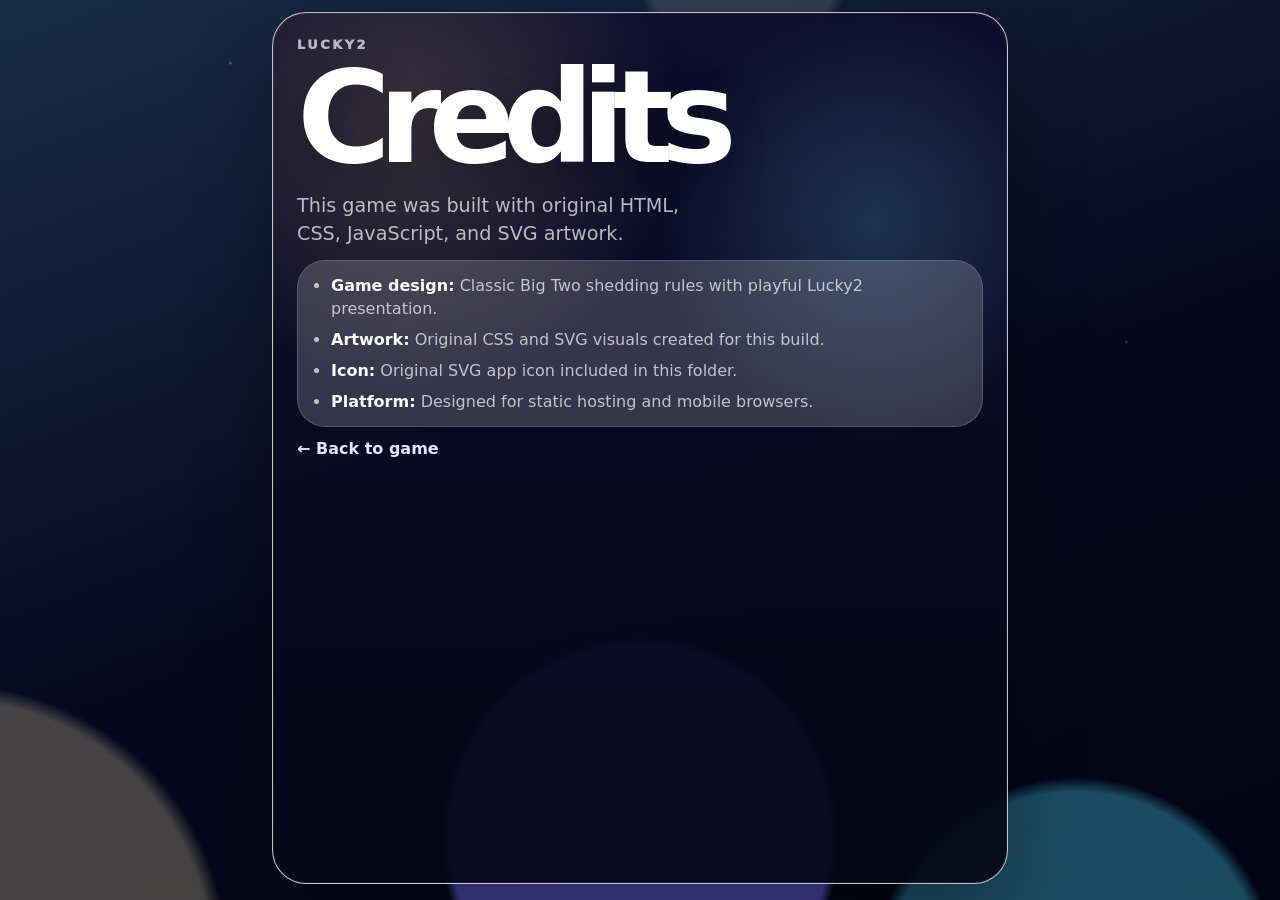
<file: credits.html>
<!doctype html>
<html lang="en">
<head>
  <meta charset="utf-8" />
  <meta name="viewport" content="width=device-width, initial-scale=1, viewport-fit=cover" />
  <meta name="theme-color" content="#140f2b" />
  <title>Credits — Lucky2</title>
  <link rel="stylesheet" href="styles.css" />
</head>
<body class="legal-page">
  <main class="app-shell">
    <section class="panel hero">
      <p class="eyebrow">Lucky2</p>
      <h1>Credits</h1>
      <p class="intro">This game was built with original HTML, CSS, JavaScript, and SVG artwork.</p>
      <section class="rules-card">
        <ul>
          <li><strong>Game design:</strong> Classic Big Two shedding rules with playful Lucky2 presentation.</li>
          <li><strong>Artwork:</strong> Original CSS and SVG visuals created for this build.</li>
          <li><strong>Icon:</strong> Original SVG app icon included in this folder.</li>
          <li><strong>Platform:</strong> Designed for static hosting and mobile browsers.</li>
        </ul>
      </section>
      <p><a href="index.html">← Back to game</a></p>
    </section>
  </main>
</body>
</html>
</file>
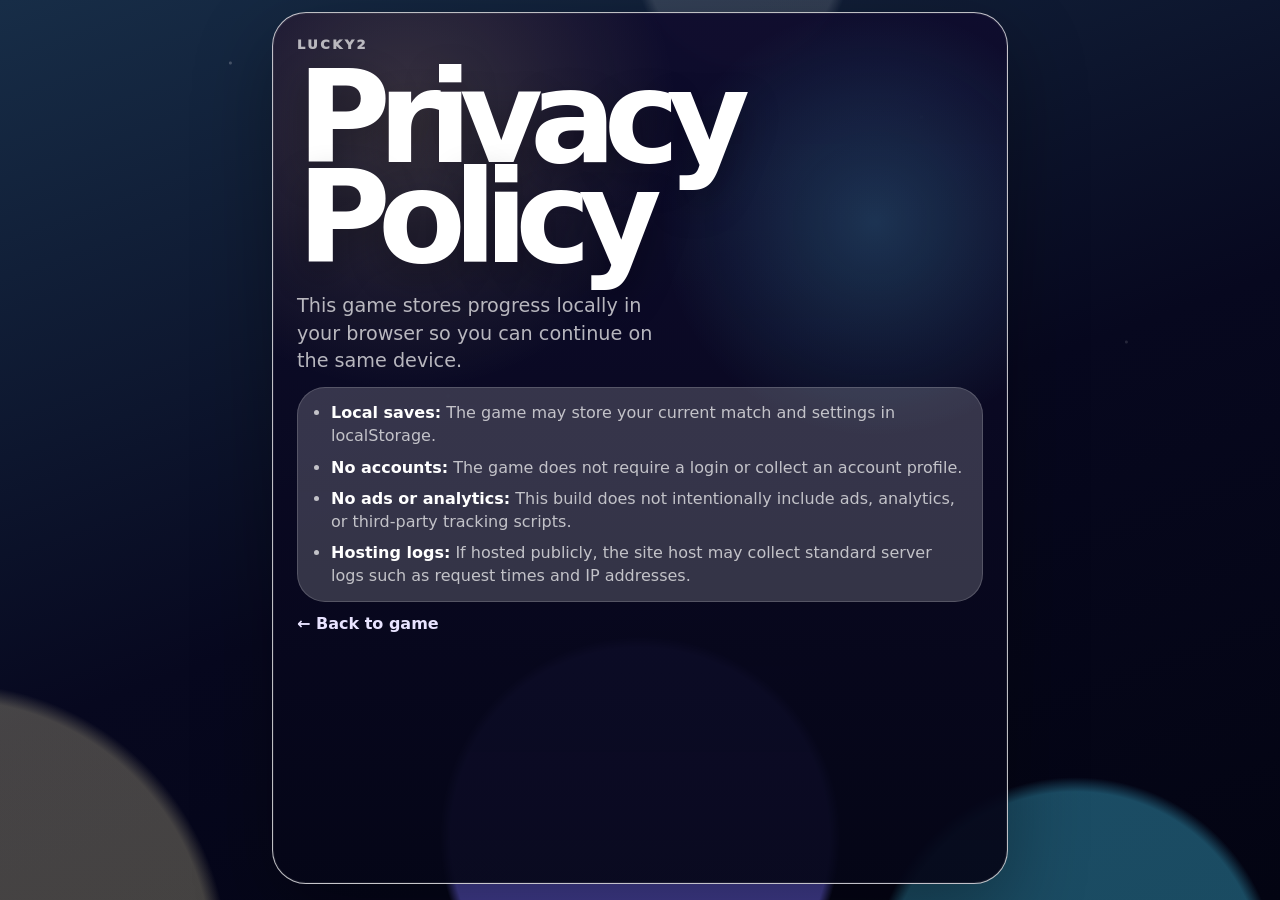
<file: privacy.html>
<!doctype html>
<html lang="en">
<head>
  <meta charset="utf-8" />
  <meta name="viewport" content="width=device-width, initial-scale=1, viewport-fit=cover" />
  <meta name="theme-color" content="#140f2b" />
  <title>Privacy Policy — Lucky2</title>
  <link rel="stylesheet" href="styles.css" />
</head>
<body class="legal-page">
  <main class="app-shell">
    <section class="panel hero">
      <p class="eyebrow">Lucky2</p>
      <h1>Privacy Policy</h1>
      <p class="intro">This game stores progress locally in your browser so you can continue on the same device.</p>
      <section class="rules-card">
        <ul>
          <li><strong>Local saves:</strong> The game may store your current match and settings in localStorage.</li>
          <li><strong>No accounts:</strong> The game does not require a login or collect an account profile.</li>
          <li><strong>No ads or analytics:</strong> This build does not intentionally include ads, analytics, or third-party tracking scripts.</li>
          <li><strong>Hosting logs:</strong> If hosted publicly, the site host may collect standard server logs such as request times and IP addresses.</li>
        </ul>
      </section>
      <p><a href="index.html">← Back to game</a></p>
    </section>
  </main>
</body>
</html>
</file>
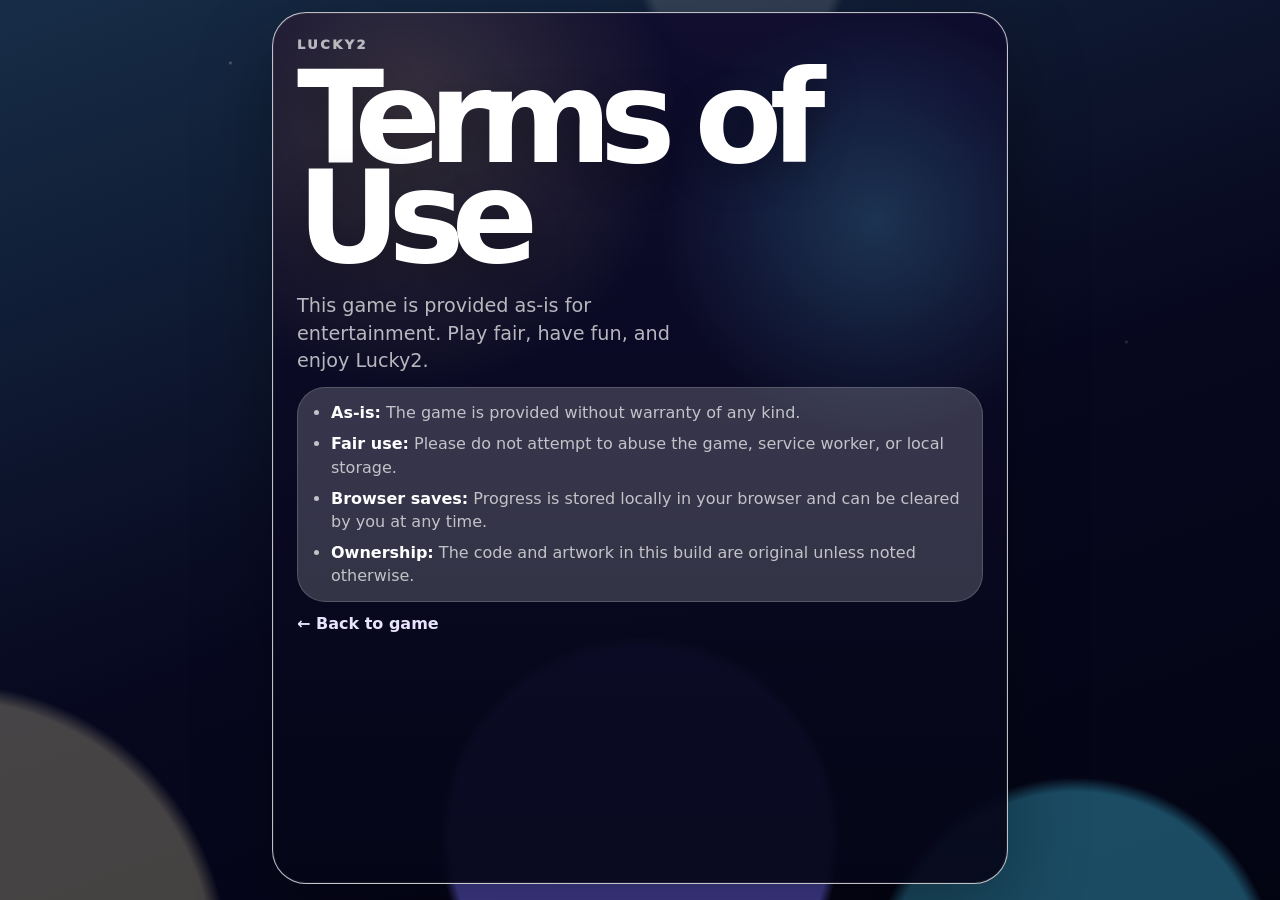
<file: terms.html>
<!doctype html>
<html lang="en">
<head>
  <meta charset="utf-8" />
  <meta name="viewport" content="width=device-width, initial-scale=1, viewport-fit=cover" />
  <meta name="theme-color" content="#140f2b" />
  <title>Terms — Lucky2</title>
  <link rel="stylesheet" href="styles.css" />
</head>
<body class="legal-page">
  <main class="app-shell">
    <section class="panel hero">
      <p class="eyebrow">Lucky2</p>
      <h1>Terms of Use</h1>
      <p class="intro">This game is provided as-is for entertainment. Play fair, have fun, and enjoy Lucky2.</p>
      <section class="rules-card">
        <ul>
          <li><strong>As-is:</strong> The game is provided without warranty of any kind.</li>
          <li><strong>Fair use:</strong> Please do not attempt to abuse the game, service worker, or local storage.</li>
          <li><strong>Browser saves:</strong> Progress is stored locally in your browser and can be cleared by you at any time.</li>
          <li><strong>Ownership:</strong> The code and artwork in this build are original unless noted otherwise.</li>
        </ul>
      </section>
      <p><a href="index.html">← Back to game</a></p>
    </section>
  </main>
</body>
</html>
</file>
<file: styles.css>
:root {
  --ink: #f8f7ff;
  --deep: #07081f;
  --void: #0d0b2d;
  --moon-panel: rgba(237, 236, 242, 0.78);
  --moon-panel-2: rgba(220, 219, 226, 0.86);
  --muted: rgba(255, 255, 255, 0.68);
  --dark-text: #151a35;
  --pink: #d94d79;
  --blue: #5bd6ff;
  --violet: #8561ff;
  --gold: #ffe49a;
  --radius: 34px;
  font-family: Inter, ui-rounded, system-ui, -apple-system, BlinkMacSystemFont, "Segoe UI", sans-serif;
}

* { box-sizing: border-box; -webkit-tap-highlight-color: transparent; }
html, body { min-height: 100%; }
body {
  margin: 0;
  color: var(--ink);
  background:
    radial-gradient(circle at 50% 93%, rgba(88, 82, 190, 0.72) 0 18%, transparent 19%),
    radial-gradient(circle at 84% 109%, rgba(58, 174, 208, 0.42) 0 13%, transparent 14%),
    radial-gradient(circle at -4% 107%, rgba(232, 221, 168, 0.28) 0 16%, transparent 17%),
    radial-gradient(circle at 58% -4%, rgba(255, 255, 255, 0.14) 0 8%, transparent 9%),
    linear-gradient(160deg, #172d47 0%, #07081f 54%, #030412 100%);
  display: grid;
  place-items: start center;
  min-height: 100dvh;
  overflow-x: hidden;
  overflow-y: auto;
}
body::before {
  content: '';
  position: fixed;
  inset: 0;
  pointer-events: none;
  background:
    radial-gradient(circle at 18% 7%, rgba(255,255,255,0.22) 0 1px, transparent 2px),
    radial-gradient(circle at 72% 13%, rgba(255,255,255,0.2) 0 1px, transparent 2px),
    radial-gradient(circle at 88% 38%, rgba(255,255,255,0.12) 0 1px, transparent 2px),
    radial-gradient(circle at 35% 44%, rgba(255,255,255,0.10) 0 1px, transparent 2px);
}

a { color: #e8e3ff; text-decoration: none; font-weight: 900; }
a:hover { text-decoration: underline; }
button, select { font: inherit; }
button {
  border: 0;
  min-height: 48px;
  border-radius: 22px;
  cursor: pointer;
  font-weight: 950;
  letter-spacing: -0.02em;
  touch-action: manipulation;
  transition: transform 140ms ease, filter 140ms ease, box-shadow 140ms ease;
}
button:active { transform: scale(0.97); }
button:disabled { opacity: 0.58; cursor: not-allowed; }
.hidden { display: none !important; }

.app-shell {
  width: min(100%, 760px);
  min-height: 100%;
  margin: 0 auto;
  padding: max(12px, env(safe-area-inset-top)) 12px max(16px, env(safe-area-inset-bottom));
  display: grid;
  align-items: start;
  gap: 12px;
}

.panel {
  width: 100%;
  border-radius: 34px;
  padding: clamp(16px, 4vw, 24px);
  overflow: hidden;
  position: relative;
  background: rgba(11, 10, 36, 0.88);
  border: 1.5px solid rgba(255, 255, 255, 0.74);
  box-shadow: 0 28px 80px rgba(0,0,0,0.32), inset 0 0 0 1px rgba(255,255,255,0.07);
}

/* Landing page */
.hero {
  display: grid;
  gap: 12px;
  min-height: calc(100dvh - 28px);
  align-content: start;
  background:
    radial-gradient(circle at 18% 12%, rgba(255, 228, 154, 0.18), transparent 28%),
    radial-gradient(circle at 82% 24%, rgba(91, 216, 255, 0.20), transparent 24%),
    linear-gradient(180deg, rgba(15, 12, 45, 0.96), rgba(5, 6, 23, 0.92));
}
.landing-glow {
  position: absolute;
  border-radius: 999px;
  pointer-events: none;
  filter: blur(1px);
}
.landing-glow-a { width: 210px; height: 210px; right: -78px; top: -64px; background: radial-gradient(circle, rgba(91,216,255,.28), transparent 64%); }
.landing-glow-b { width: 260px; height: 260px; left: 18%; bottom: -150px; background: radial-gradient(circle, rgba(133,97,255,.35), transparent 64%); }
.home-topbar {
  display: grid;
  grid-template-columns: repeat(3, 1fr);
  gap: 8px;
  position: relative;
  z-index: 1;
}
.mini-pill, .feature-strip span, .pill {
  display: inline-grid;
  place-items: center;
  min-height: 36px;
  padding: 0 10px;
  border-radius: 999px;
  background: rgba(255,255,255,.13);
  box-shadow: inset 0 0 0 1px rgba(255,255,255,.16);
  color: rgba(255,255,255,.86);
  font-weight: 950;
  font-size: .78rem;
  text-align: center;
}
.landing-hero-grid {
  display: grid;
  grid-template-columns: 180px 1fr;
  gap: 18px;
  align-items: center;
  position: relative;
  z-index: 1;
  padding: 4px 0 2px;
}
.brand-stage {
  min-height: 190px;
  display: grid;
  place-items: center;
}
.lucky-orb:not(.poster-orb) {
  width: 172px;
  height: 172px;
  border-radius: 48px;
  position: relative;
  background:
    radial-gradient(circle at 62% 30%, rgba(255,255,255,.95) 0 8%, transparent 9%),
    linear-gradient(145deg, #fff0a8 0%, #ff78c9 43%, #6bdcff 100%);
  box-shadow: 0 24px 54px rgba(0,0,0,.34), inset 0 0 0 2px rgba(255,255,255,.52);
  transform: rotate(-4deg);
}
.lucky-orb:not(.poster-orb)::after {
  content: '2';
  position: absolute;
  inset: 0;
  display: grid;
  place-items: center;
  color: rgba(9, 10, 33, .88);
  font-size: 6.4rem;
  font-weight: 1000;
  letter-spacing: -0.08em;
  text-shadow: 0 4px 0 rgba(255,255,255,.26);
}
.spark { position: absolute; z-index: 3; color: #fff; font-weight: 1000; text-shadow: 0 4px 16px rgba(0,0,0,.3); }
.spark-a { left: 18px; top: 18px; font-size: 1.4rem; }
.spark-b { right: 21px; bottom: 35px; font-size: 1.2rem; }
.hero-card {
  position: absolute;
  z-index: 4;
  width: 58px;
  height: 82px;
  border-radius: 18px;
  display: grid;
  grid-template-rows: auto 1fr;
  padding: 9px;
  background: linear-gradient(180deg, #fff, #eef1f7);
  color: #172733;
  box-shadow: 0 14px 25px rgba(0,0,0,.22), inset 0 0 0 1px rgba(255,255,255,.85);
}
.hero-card strong { font-size: 1.05rem; line-height: 1; }
.hero-card span { display: grid; place-items: center; font-size: 2rem; }
.hero-card-left { left: -14px; bottom: 25px; color: var(--pink); transform: rotate(-13deg); }
.hero-card-right { right: -10px; top: 24px; transform: rotate(14deg); }
.lucky-chip {
  position: absolute;
  left: 50%;
  bottom: 18px;
  z-index: 5;
  transform: translateX(-50%) rotate(4deg);
  padding: 7px 13px;
  border-radius: 999px;
  background: rgba(8,9,31,.84);
  color: #fff;
  font-size: .72rem;
  font-weight: 1000;
  letter-spacing: .14em;
  box-shadow: inset 0 0 0 1px rgba(255,255,255,.18);
}
.hero-copy-block { min-width: 0; }
.eyebrow {
  margin: 0 0 4px;
  color: rgba(255,255,255,0.68);
  font-size: 0.8rem;
  font-weight: 950;
  letter-spacing: 0.2em;
  text-transform: uppercase;
}
h1, h2, p { margin: 0; }
h1 {
  font-size: clamp(4.2rem, 17vw, 8rem);
  line-height: .78;
  letter-spacing: -0.10em;
  color: #fff;
  text-shadow: 0 14px 36px rgba(0,0,0,.32);
}
h2 { font-size: 1.25rem; line-height: 1.08; letter-spacing: -0.04em; }
.intro, .header-subtitle, .rules-card li, .section-head p, .help-copy, .trick-meta, .log-entry, .opponent-meta { color: rgba(255,255,255,0.7); line-height: 1.45; }
.intro { margin-top: 12px; font-size: clamp(1rem, 2.7vw, 1.2rem); max-width: 390px; }
.play-preview {
  display: grid;
  gap: 10px;
  position: relative;
  z-index: 1;
  border-radius: 30px;
  padding: 14px;
  background: rgba(255,255,255,.14);
  box-shadow: inset 0 0 0 1px rgba(255,255,255,.16), 0 18px 40px rgba(0,0,0,.18);
}
.preview-head {
  display: flex;
  justify-content: space-between;
  align-items: start;
  gap: 12px;
}
.preview-head h2 { color: #fff; font-size: 1.28rem; }
.preview-badge {
  flex: 0 0 auto;
  padding: 8px 12px;
  border-radius: 999px;
  background: rgba(255,255,255,.9);
  color: var(--dark-text);
  font-weight: 1000;
}
.preview-table {
  min-height: 104px;
  display: flex;
  align-items: end;
  justify-content: center;
  gap: 0;
  padding: 8px 0 2px;
}
.preview-card {
  width: 72px;
  height: 100px;
  margin-left: -14px;
  border-radius: 20px;
  display: grid;
  grid-template-rows: auto 1fr;
  padding: 10px;
  background: linear-gradient(180deg, #fff, #eef1f7);
  color: #172733;
  box-shadow: 0 15px 25px rgba(0,0,0,.22), inset 0 0 0 1px rgba(255,255,255,.86);
}
.preview-card:first-child { margin-left: 0; transform: rotate(-8deg); }
.preview-card:nth-child(2) { transform: translateY(-5px) rotate(-2deg); }
.preview-card:nth-child(3) { transform: translateY(-5px) rotate(3deg); }
.preview-card.boss { transform: translateY(-12px) rotate(8deg); box-shadow: 0 18px 30px rgba(91,216,255,.22), 0 0 0 3px rgba(255,255,255,.28); }
.preview-card.red { color: var(--pink); }
.preview-card strong { font-size: 1.2rem; line-height: 1; }
.preview-card span { display: grid; place-items: center; font-size: 2.1rem; }
.preview-copy { font-size: .92rem; }
.feature-strip { display:grid; grid-template-columns:repeat(3,minmax(0,1fr)); gap:8px; }
.settings-card, .rules-card, .trick-card, .opponents-card, .center-card, .hand-card {
  display:grid;
  gap:10px;
  border-radius:28px;
  padding:14px;
  background:rgba(230,229,236,.20);
  box-shadow:inset 0 0 0 1px rgba(255,255,255,.16);
}
.compact-settings { position: relative; z-index: 1; padding: 12px; }
.settings-card label {
  display:grid;
  gap:7px;
  color:rgba(255,255,255,.68);
  font-weight:950;
  font-size:.78rem;
  text-transform:uppercase;
  letter-spacing:.08em;
}
select {
  width:100%;
  border:0;
  color:var(--dark-text);
  background:#f3f2f6;
  border-radius:17px;
  padding:13px 12px;
  box-shadow:inset 0 -2px 5px rgba(0,0,0,.08);
}
.landing-rules { position: relative; z-index: 1; }
.rules-card ul { margin:0; padding-left:20px; display:grid; gap:8px; }
.rules-card strong { color:#fff; }
.home-actions, .actions { display:grid; grid-template-columns:repeat(2,minmax(0,1fr)); gap:10px; }
.home-actions { position: relative; z-index: 1; }
.primary {
  background:linear-gradient(115deg, #ffe394 0%, #b38cff 42%, #55d8ff 100%);
  color:#fff;
  text-shadow:0 2px 8px rgba(18,16,48,.35);
  box-shadow:0 16px 34px rgba(87,117,255,.28);
}
.home-actions .primary, .actions .primary { grid-column:1/-1; min-height:62px; font-size:1.1rem; }
.home-actions .primary { min-height: 68px; font-size: 1.22rem; }
.secondary, .ghost, .icon-button {
  color:#141a32;
  background:linear-gradient(180deg,#fafafd,#dadce2);
  box-shadow:inset 0 -3px 8px rgba(0,0,0,.11), 0 8px 16px rgba(0,0,0,.12);
}
.icon-button { width:58px; min-height:58px; display:grid; place-items:center; font-size:1.45rem; border-radius:21px; }
.footer-links {
  display:flex;
  justify-content:center;
  align-items:center;
  flex-wrap:wrap;
  gap:6px 10px;
  color:rgba(255,255,255,.58);
  font-size:.82rem;
  position: relative;
  z-index: 1;
}

.one-screen-home {
  min-height: calc(100dvh - 28px);
  max-height: calc(100dvh - 28px);
  grid-template-rows: minmax(0, 1fr) auto auto auto;
  align-content: stretch;
  justify-items: stretch;
  gap: clamp(8px, 1.8vh, 14px);
  padding: clamp(14px, 3.5vw, 22px);
}
.poster-art {
  min-height: 0;
  display: grid;
  place-items: center;
  position: relative;
  z-index: 1;
}
.poster-orb {
  width: min(48vw, 250px);
  height: min(48vw, 250px);
  max-width: 270px;
  max-height: 270px;
  border-radius: 34%;
  position: relative;
  background:
    radial-gradient(circle at 62% 30%, rgba(255,255,255,.95) 0 8%, transparent 9%),
    linear-gradient(145deg, #fff0a8 0%, #ff78c9 43%, #6bdcff 100%);
  box-shadow: 0 24px 54px rgba(0,0,0,.34), inset 0 0 0 2px rgba(255,255,255,.52);
  transform: rotate(-5deg);
}
.poster-orb::after {
  content: '2';
  position: absolute;
  inset: 0;
  display: grid;
  place-items: center;
  color: rgba(9, 10, 33, .88);
  font-size: min(32vw, 10.5rem);
  font-weight: 1000;
  letter-spacing: -0.08em;
  text-shadow: 0 4px 0 rgba(255,255,255,.26);
}
.hero-card-mid {
  left: 50%;
  bottom: -10px;
  color: var(--pink);
  transform: translateX(-50%) rotate(2deg);
}
.poster-title {
  position: relative;
  z-index: 1;
  text-align: center;
  display: grid;
  gap: 2px;
}
.poster-title h1 {
  font-size: clamp(4.1rem, 21vw, 8.5rem);
}
.poster-title .intro {
  margin: 0 auto;
  max-width: none;
  font-size: clamp(.98rem, 3.4vw, 1.22rem);
  color: rgba(255,255,255,.82);
}
.poster-actions {
  position: relative;
  z-index: 1;
}
.poster-actions .primary {
  min-height: clamp(58px, 9vh, 72px);
  font-size: clamp(1.25rem, 4.8vw, 1.6rem);
  border-radius: 26px;
}
.poster-actions .ghost {
  min-height: clamp(46px, 7vh, 54px);
}
.visual-hidden-settings {
  position: absolute;
  width: 1px;
  height: 1px;
  overflow: hidden;
  opacity: 0;
  pointer-events: none;
}
.tiny-footer {
  opacity: .72;
  font-size: .74rem;
}

/* Game screen */
.game-screen { display:grid; gap:12px; min-height: calc(100dvh - 24px); align-content:start; padding:18px; background:rgba(7,8,31,.90); }
.game-screen::after { content:''; position:absolute; left:8%; right:8%; bottom:-24%; height:46%; border-radius:50% 50% 0 0; background:radial-gradient(circle at 50% 35%, rgba(103,99,217,.56), rgba(53,52,129,.68) 62%, transparent 64%); pointer-events:none; z-index:0; }
.game-screen > * { position:relative; z-index:1; }
.game-header { display:grid; grid-template-columns:auto 1fr auto; gap:12px; align-items:center; min-height:70px; }
.header-copy { display:grid; gap:2px; }
.header-copy h2 { color:#fff; font-size:clamp(1.45rem, 7vw, 2.1rem); }
.game-screen .eyebrow { color:rgba(255,255,255,.72); }
.game-screen .header-subtitle { font-size:.92rem; }
.status-grid { display:none; }
.heat-card { display:none; }
.trick-card { min-height:138px; background:var(--moon-panel); border-radius:31px; color:var(--dark-text); box-shadow:inset 0 0 0 2px rgba(255,255,255,.25), 0 12px 20px rgba(0,0,0,.13); }
.trick-card .section-head { display:none; }
.trick-play { min-height:96px; display:flex; align-items:center; gap:6px; padding:10px; border-radius:25px; background:rgba(255,255,255,.18); box-shadow:inset 0 0 0 2px rgba(255,255,255,.19); }
.trick-play.empty { color:rgba(21,26,53,.64); justify-content:center; text-align:center; font-weight:900; }
.trick-meta { color:rgba(21,26,53,.68); font-size:.82rem; font-weight:850; }
.opponents-card, .center-card { display:none; }
.hand-card { gap:12px; background:var(--moon-panel); border-radius:31px; color:var(--dark-text); padding:14px 12px 16px; box-shadow:inset 0 0 0 2px rgba(255,255,255,.22), 0 12px 20px rgba(0,0,0,.13); }
.hand-head { display:flex; justify-content:space-between; align-items:center; gap:10px; }
.hand-head h2 { color:#fff; text-shadow:0 2px 10px rgba(20,20,44,.18); font-size:clamp(1.55rem, 7vw, 2.15rem); }
.hand-head p { display:none; }
.hand-head .pill { min-height:45px; color:#fff; background:rgba(255,255,255,.35); box-shadow:inset 0 0 0 1px rgba(255,255,255,.26); }
.hand { width:100%; display:flex; flex-wrap:nowrap; align-items:end; justify-content:flex-start; overflow:visible; padding:7px 2px 0; min-height:108px; }
.card-tile { flex:0 0 78px; width:78px; height:110px; border-radius:20px; position:relative; display:block; padding:0; color:var(--dark-text); background:linear-gradient(180deg,#fff 0%,#eef1f7 100%); box-shadow:0 10px 17px rgba(11,13,35,.20), inset 0 0 0 1px rgba(255,255,255,.8); overflow:hidden; }
.card-tile.red { color:var(--pink); }
.card-tile.black { color:#172733; }
.card-tile:not(.static):not(:first-child) { margin-left:-38px; }
.card-tile.static { flex:0 0 64px; width:64px; height:88px; margin-left:0; }
.card-glow { position:absolute; inset:0; background:radial-gradient(circle at 76% 18%, rgba(255,255,255,.98) 0 12%, transparent 13%), radial-gradient(circle at 18% 82%, rgba(132,97,255,.08), transparent 45%); pointer-events:none; }
.card-corner { position:absolute; left:10px; top:8px; display:grid; gap:0; justify-items:center; z-index:2; font-weight:950; line-height:.9; }
.card-rank { font-size:1.14rem; }
.card-suit-small { font-size:1.05rem; margin-top:4px; }
.card-suit { position:absolute; inset:0; display:grid; place-items:center; font-size:2.25rem; font-weight:950; opacity:.92; padding-top:18px; }
.card-tile.selected { transform:translateY(-14px) scale(1.04); z-index:4; box-shadow:0 18px 26px rgba(11,13,35,.30), 0 0 0 3px rgba(255,255,255,.82), 0 0 28px rgba(91,216,255,.38); }
.actions { padding:12px; border-radius:26px; background:rgba(4,5,19,.42); box-shadow:inset 0 0 0 1px rgba(255,255,255,.09); }
.actions button { min-height:58px; font-size:1rem; border-radius:22px; }
.actions .primary { min-height:72px; font-size:1.12rem; }
.help-copy { display:grid; gap:10px; color:#555f70; }
.help-copy ul { margin:0; padding-left:18px; display:grid; gap:8px; }
.help-copy strong { color:var(--dark-text); }
dialog { border:0; background:transparent; padding:0; }
dialog::backdrop { background:rgba(3,4,18,.68); backdrop-filter:blur(6px); }
.dialog-card { width:min(92vw,520px); border:0; border-radius:28px; padding:18px; background:#f8f8fb; color:var(--dark-text); box-shadow:0 28px 80px rgba(0,0,0,.34); }
.dialog-card h2 { color:var(--dark-text); margin-bottom:10px; }
.dialog-card menu { margin:18px 0 0; padding:0; display:flex; justify-content:end; }

@media (max-width: 560px) {
  body { overflow-x:hidden; }
  .app-shell { width:100%; padding:8px; }
  .panel { border-radius:28px; }
  .hero { min-height: calc(100dvh - 16px); gap: 10px; padding: 14px; }
  .one-screen-home { min-height: calc(100dvh - 16px); max-height: calc(100dvh - 16px); gap: 9px; padding: 12px; }
  .poster-orb { width: min(56vw, 220px); height: min(56vw, 220px); }
  .poster-orb::after { font-size: min(28vw, 6.6rem); }
  .poster-title h1 { font-size: clamp(3.75rem, 23vw, 5.8rem); }
  .poster-title .intro { font-size: .95rem; }
  .hero-card-mid { bottom: -6px; }
  .home-topbar { gap: 6px; }
  .mini-pill { min-height: 32px; padding: 0 6px; font-size: .68rem; }
  .landing-hero-grid { grid-template-columns: 116px 1fr; gap: 12px; }
  .brand-stage { min-height: 128px; }
  .lucky-orb:not(.poster-orb) { width: 112px; height: 112px; border-radius: 32px; }
  .lucky-orb:not(.poster-orb)::after { font-size: 4.4rem; }
  .hero-card { width: 42px; height: 60px; border-radius: 14px; padding: 7px; }
  .hero-card strong { font-size: .85rem; }
  .hero-card span { font-size: 1.35rem; }
  .lucky-chip { bottom: 9px; font-size: .56rem; padding: 5px 8px; }
  .spark-a { left: 13px; top: 12px; font-size: 1rem; }
  .spark-b { right: 12px; bottom: 25px; font-size: .9rem; }
  h1 { font-size: clamp(3.35rem, 19vw, 5.2rem); }
  .intro { font-size: .94rem; margin-top: 8px; }
  .play-preview { padding: 12px; border-radius: 26px; gap: 8px; }
  .preview-head h2 { font-size: 1.08rem; }
  .preview-badge { padding: 7px 10px; font-size: .78rem; }
  .preview-table { min-height: 86px; padding-top: 4px; }
  .preview-card { width: 58px; height: 82px; border-radius: 17px; padding: 8px; margin-left: -12px; }
  .preview-card strong { font-size: 1rem; }
  .preview-card span { font-size: 1.65rem; }
  .preview-copy { font-size: .84rem; }
  .home-actions { gap: 8px; }
  .home-actions .primary { min-height: 60px; font-size: 1.08rem; }
  .home-actions button { min-height: 48px; }
  .compact-settings { padding: 10px; }
  select { padding: 12px; }
  .landing-rules { display: none; }
  .footer-links { font-size: .78rem; }
  .game-screen { min-height: calc(100dvh - 16px); gap:10px; padding:14px; border-radius:28px; }
  .game-header { grid-template-columns:58px 1fr 58px; gap:8px; }
  .icon-button { width:50px; min-height:50px; border-radius:18px; }
  .header-copy h2 { font-size:1.55rem; }
  .header-subtitle { display:none; }
  .trick-card { min-height:112px; padding:10px; }
  .trick-play { min-height:78px; }
  .trick-meta { font-size:.76rem; white-space:nowrap; overflow:hidden; text-overflow:ellipsis; }
  .hand-card { padding:12px 10px 13px; }
  .hand { min-height:103px; }
  .card-tile { flex-basis:72px; width:72px; height:104px; border-radius:18px; }
  .card-tile:not(.static):not(:first-child) { margin-left:-50px; }
  .card-tile.static { flex-basis:58px; width:58px; height:82px; }
  .card-corner { left:8px; top:8px; }
  .card-rank { font-size:1.05rem; }
  .card-suit-small { font-size:.98rem; }
  .card-suit { font-size:2rem; padding-top:18px; }
  .actions { gap:9px; padding:10px; }
  .actions button { min-height:54px; }
  .actions .primary { min-height:66px; }
}

@media (max-width: 390px) {
  .hero { padding: 12px; gap: 9px; }
  .one-screen-home { padding: 10px; gap: 7px; }
  .poster-orb { width: min(52vw, 190px); height: min(52vw, 190px); }
  .poster-title h1 { font-size: clamp(3.25rem, 22vw, 4.7rem); }
  .poster-title .intro { font-size: .86rem; }
  .poster-actions .primary { min-height: 56px; }
  .poster-actions .ghost { min-height: 44px; }
  .landing-hero-grid { grid-template-columns: 104px 1fr; }
  .brand-stage { min-height: 114px; }
  .lucky-orb:not(.poster-orb) { width: 100px; height: 100px; border-radius: 29px; }
  .lucky-orb:not(.poster-orb)::after { font-size: 4rem; }
  h1 { font-size: clamp(3rem, 18vw, 4.5rem); }
  .intro { font-size: .88rem; }
  .preview-table { min-height: 78px; }
  .preview-card { width: 54px; height: 76px; }
  .game-screen { padding:12px; gap:9px; }
  .card-tile { flex-basis:70px; width:70px; height:102px; }
  .card-tile:not(.static):not(:first-child) { margin-left:-49px; }
  .card-suit { font-size:1.85rem; }
  .actions button { min-height:50px; font-size:.95rem; }
  .actions .primary { min-height:62px; }
}
</file>
